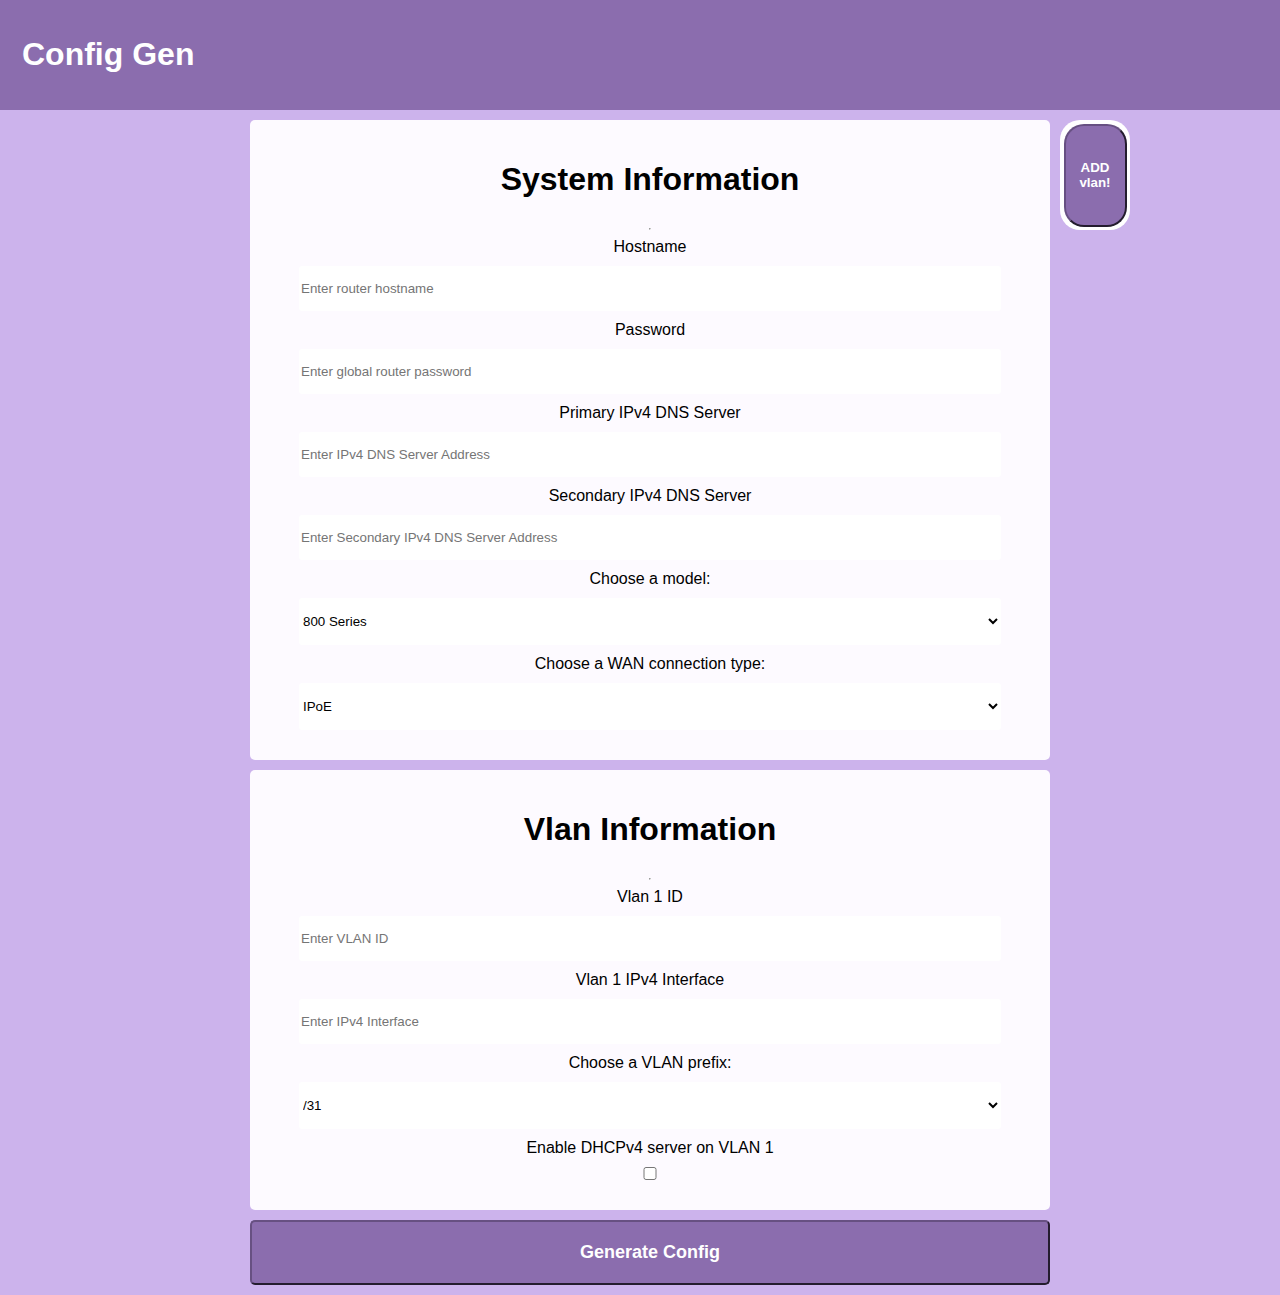
<file: index.html>
<!DOCTYPE html>
<html>
    <head>
        <meta charset="utf-8">
        <title>Config Gen</title>
        <meta name="description" content="">
        <meta name="viewport" content="width=device-width, initial-scale=1">
        <link rel="stylesheet" href="app.css">
    </head>
    <body>
        <div class = "sidebar" id = "sidebar">
            <button type = button class = "sidebutton" id = "addvlan"> ADD vlan! </button>
            <button type = button class = "hide sidebutton" id = "deletevlan"> DELETE vlan! </button>
        </div>
        <div class="topcontainer">
            <div class="topbar">
                <h1>Config Gen</h1>
            </div> 
            <form action = "#">
                <div class ="Container">
                    <div class="System" id="System">
                        <h1> System Information </h1>
                        <hr>
                        <label for="hn">Hostname</label>
                        <input type="text" class="text" placeholder="Enter router hostname" id="hn" name="hn">
                        <!-- Make sure the id for the error classes is the element it's for, + err (hostname = hnerr)-->
                        <div class="hide err"id="hnerr">
                            <!-- the error message is changed in the .js file-->
                            <span class = "msg"> You got this wrong loooooool </span>
                        </div>
    
                        <label for="pw">Password</label>
                        <input type="password" class="password text" placeholder="Enter global router password" id="pw" name="pw">
                        <div class="hide err"id="pwerr">
                            <span class = "msg"> You got this wrong loooooool </span>
                        </div>
    
                        <label for="pipv4">Primary IPv4 DNS Server</label>
                        <input type="text" class="ipv4" placeholder="Enter IPv4 DNS Server Address" id="pipv4" name="pipv4">

                        <div class="hide err"id="pipv4err">
                            <span class = "msg"> You got this wrong loooooool </span>
                        </div>

                        <label for="sipv4">Secondary IPv4 DNS Server</label>
                        <input type="text" class="ipv4" placeholder="Enter Secondary IPv4 DNS Server Address" id="sipv4" name="sipv4">
                        <div class="hide err"id="sipv4err">
                            <span class = "msg"> You got this wrong loooooool </span>
                        </div>
    
                        <label for="model">Choose a model:</label>
                        <select name="model" id="model">
                        <option value="800Series">800 Series</option>
                        <option value="1100Series">1100 Series</option>
                        </select>

                        
                        <label for="WAN">Choose a WAN connection type:</label>
                        <select name="WAN" id="WAN">
                        <option value="IPoE">IPoE</option>
                        <option value="PPPoE">PPPoE</option>
                        <option value="Static IP">Static IP</option>
                        </select>
                    </div>
                    
                    <div class="Vlan" id="vlan1">
                        <h1> Vlan Information </h1>
                        <hr>

                        <label for="v1ID">Vlan 1 ID</label>
                        <input type="text" class="vID text" placeholder="Enter VLAN ID" id="v1ID" name="v1ID">
                        <div class="hide err"id="v1IDerr">
                            <span class = "msg"> You got this wrong loooooool </span>
                        </div>

                        <label for="v1ipv4">Vlan 1 IPv4 Interface</label>
                        <input type="text" class="ipv4" placeholder="Enter IPv4 Interface" id="v1ipv4" name="v1ipv4">
                        <div class="hide err"id="v1ipv4err">
                            <span class = "msg"> You got this wrong loooooool </span>
                        </div>

                        <label for="v1ipPre">Choose a VLAN prefix:</label>
                        <select name="v1ipPre" id="v1ipPre">
                        <option value="/31">/31</option>
                        <option value="/30">/30</option>
                        <option value="/29">/29</option>
                        <option value="/28">/28</option>
                        <option value="/27">/27</option>
                        <option value="/26">/26</option>
                        <option value="/25">/25</option>
                        <option value="/24">/24</option>
                        <option value="/23">/23</option>
                        <option value="/22">/22</option>
                        <option value="/21">/21</option>
                        <option value="/20">/20</option>
                        <option value="/19">/19</option>
                        <option value="/18">/18</option>
                        <option value="/17">/17</option>
                        <option value="/16">/16</option>
                        </select>

                        <label for="dhcpEN"> Enable DHCPv4 server on VLAN 1 </label>
                        <input type="checkbox" name="dhcpEN" value="Enable DHCPv4">
                    </div>

                    
                    <div class="hide" id="optionalvlan">
                        <h1> Vlan Information </h1>
                        <hr>

                        <label for="v0ID">Vlan ID</label>
                        <input type="text" class="vID text" placeholder="Enter VLAN ID" id="v0ID" name="v0ID">
                        <div class="hide err"id="v0IDerr">
                            <span class = "msg"> You got this wrong loooooool </span>
                        </div>

                        <label for="v0ipv4">Vlan IPv4 Interface</label>
                        <input type="text" class="ipv4" placeholder="Enter IPv4 Interface" id="v0ipv4" name="v0ipv4">

                        <div class="hide err"id="v0ipv4err">
                            <span class = "msg"> You got this wrong loooooool </span>
                        </div>

                        <label for="v1ipPre">Choose a VLAN prefix:</label>
                        <select name="v1ipPre" id="v1ipPre">
                        <option value="/31">/31</option>
                        <option value="/30">/30</option>
                        <option value="/29">/29</option>
                        <option value="/28">/28</option>
                        <option value="/27">/27</option>
                        <option value="/26">/26</option>
                        <option value="/25">/25</option>
                        <option value="/24">/24</option>
                        <option value="/23">/23</option>
                        <option value="/22">/22</option>
                        <option value="/21">/21</option>
                        <option value="/20">/20</option>
                        <option value="/19">/19</option>
                        <option value="/18">/18</option>
                        <option value="/17">/17</option>
                        <option value="/16">/16</option>
                        </select>

                        <label for="dhcpEN"> Enable DHCPv4 server on VLAN </label>
                        <input type="checkbox" name="dhcpEN" value="Enable DHCPv4">
                     </div>

                     <button class="Button" type="button" onclick="ValidateAll()" id="gc"> Generate Config </button>
                </div>
            </form>
        </div>
        
        <script src="script.js"></script>
    </body>
</html>
</file>
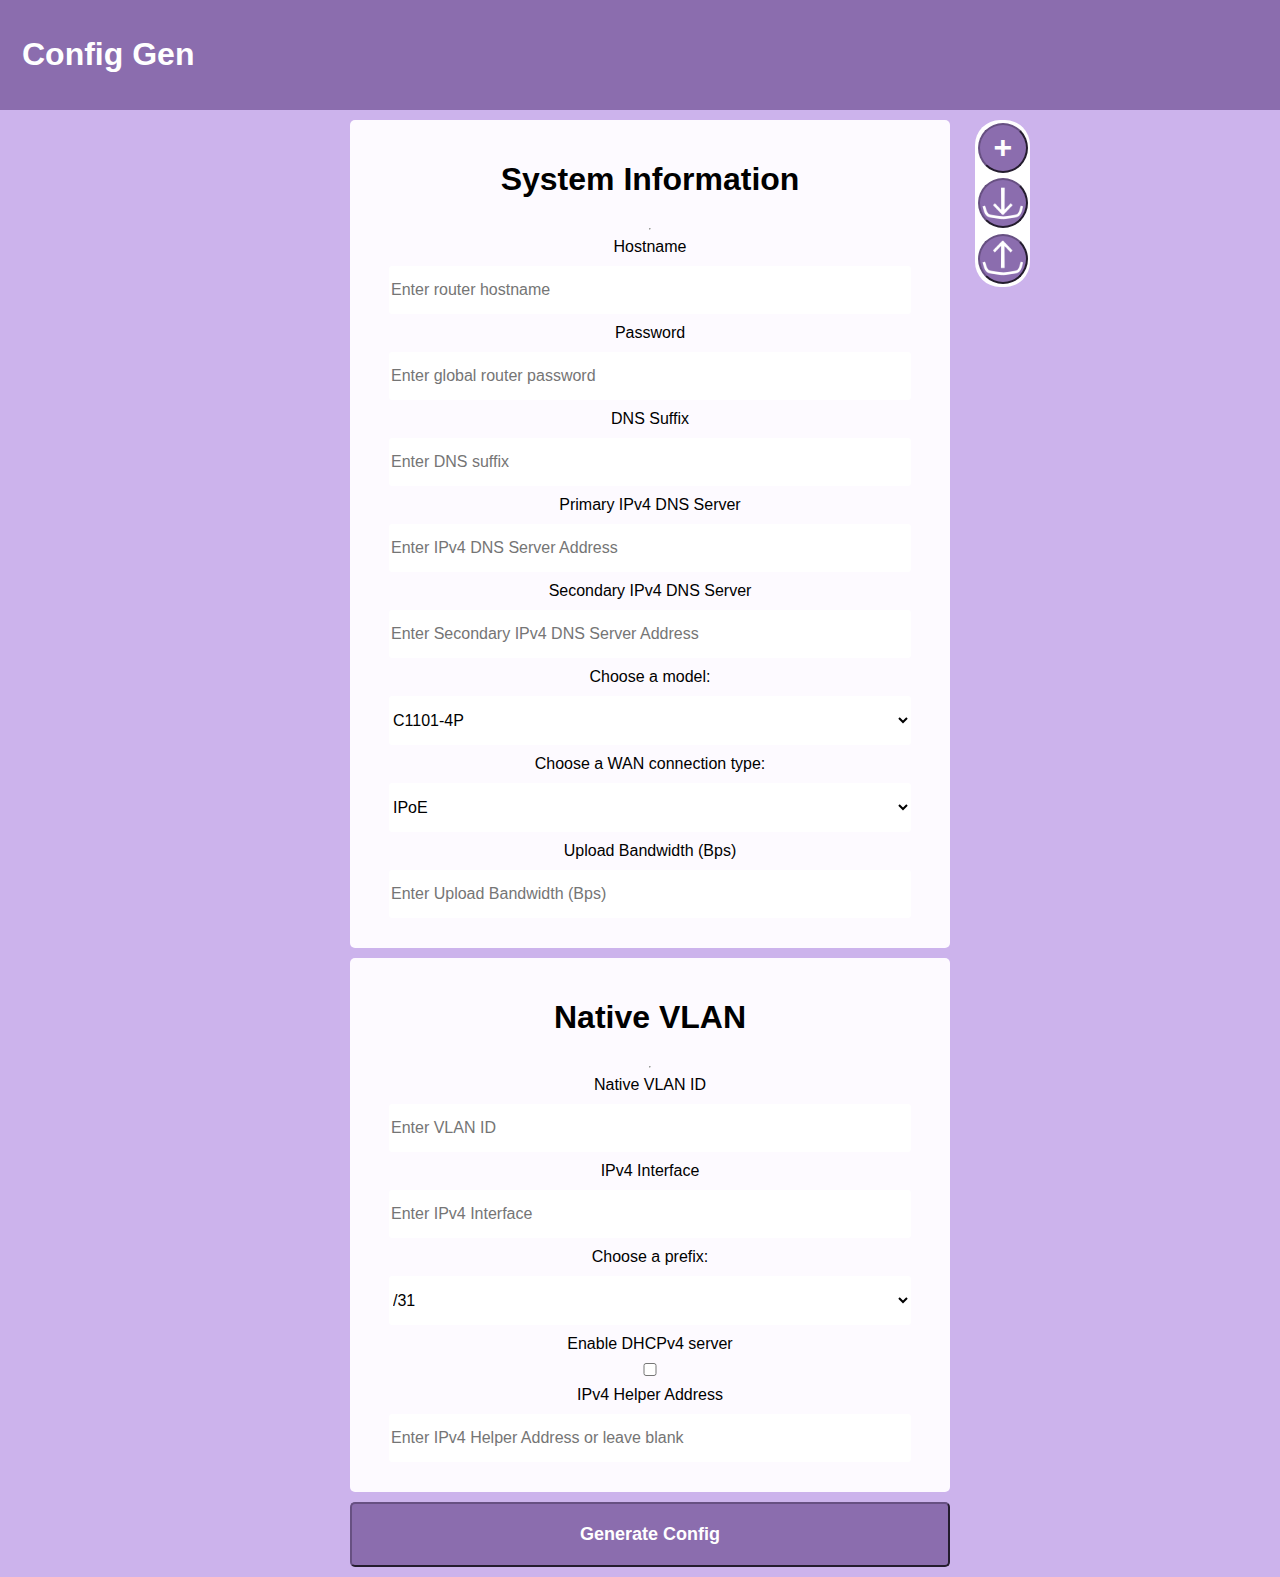
<file: templates/index.html>
<!DOCTYPE html>
<html>
    <head>
        <meta charset="utf-8">
        <title>Config Gen</title>
        <meta name="description" content="">
        <meta name="viewport" content="width=device-width, initial-scale=1">
        <link rel="stylesheet" href="../static/app.css">
    </head>
    <body>
        <div class = "sidebar" id = "sidebar">
            <button type = button class = "sidebutton" id = "additems">+</button>
            <button type = button class = "sidebutton" id = "import"> 
                <input type = "file" id = "importfile"/>
            </button>
            <button type = button class = "sidebutton" id = "export"> </button>
            <button type = button class = "hide sidebutton" id = "deleteitem"> </button>
        </div>
        <div class = "sidebaroptions" id ="sidebaroptions">
            <button type = button class = "sidebarbutton" id = "addvlan"> ADD vlan! </button>
            <button type = button class = "sidebarbutton" id = "addPF"> ADD port forwarding! </button>
            <button type = button class = "sidebarbutton" id = "addVPN"> ADD VPN! </button>
        </div>
        <div class="topcontainer">
            <div class="topbar">
                <h1>Config Gen</h1>
            </div> 
            <form action = "#" id="configForm">
                <div class ="Container">
                    <div class="System" id="System">
                        <h1> System Information </h1>
                        <hr>
                        <label for="hn">Hostname</label>
                        <input type="text" class="text" placeholder="Enter router hostname" id="hn" name="hn">
                        <!-- Make sure the id for the error classes is the element it's for, + err (hostname = hnerr)-->
                        <div class="hide err"id="hnerr">
                            <!-- the error message is changed in the .js file-->
                            <span class = "msg"> You got this wrong loooooool </span>
                        </div>
                        
                        <label for="pw">Password</label>
                        <input type="password" class="password text" placeholder="Enter global router password" id="pw" name="pw">
                        <div class="hide err"id="pwerr">
                            <span class = "msg"> You got this wrong loooooool </span>
                        </div>

                        <label for="suffix">DNS Suffix</label>
                        <input type="text" class="suffix text" placeholder="Enter DNS suffix" id="suffix" name="suffix">
                        <div class="hide err"id="suffixerr">
                            <span class = "msg"> You got this wrong loooooool </span>
                        </div>
    
                        <label for="pipv4">Primary IPv4 DNS Server</label>
                        <input type="text" class="ipv4" placeholder="Enter IPv4 DNS Server Address" id="pipv4" name="pipv4">

                        <div class="hide err"id="pipv4err">
                            <span class = "msg"> You got this wrong loooooool </span>
                        </div>

                        <label for="sipv4">Secondary IPv4 DNS Server</label>
                        <input type="text" class="ipv4" placeholder="Enter Secondary IPv4 DNS Server Address" id="sipv4" name="sipv4">
                        <div class="hide err"id="sipv4err">
                            <span class = "msg"> You got this wrong loooooool </span>
                        </div>
    
                        <label for="model">Choose a model:</label>
                        <select name="model" id="model">
                        <!--<option value="800Series">800 Series</option>-->
                        <!--<option value="110Series">1100 Series</option>-->
                        <option value="11014PSeries" selected>C1101-4P</option>
                        <option value="897VASeries">897VA</option>
                        <option value="11014PSeries_vpn_test">11014PSeries_vpn_test</option>
                        </select>

                        
                        <label for="WAN">Choose a WAN connection type:</label>
                        <select name="WAN" id="WAN">
                        <option value="IPoE">IPoE</option>
                        <option value="PPPoE">PPPoE</option>
                        <!--<option value="Static IP">Static IP</option>-->
                        </select>

                        <label for="bps">Upload Bandwidth (Bps)</label>
                        <input type="text" class="bps text" placeholder="Enter Upload Bandwidth (Bps)" id="bps" name="bps">
                        <div class="hide err"id="bpserr">
                            <span class = "msg"> You got this wrong loooooool </span>
                        </div>
                    </div>
                    
                    <div class="Vlan" id="vlan1">
                        <h1> Native VLAN </h1>
                        <hr>

                        <label for="v1ID">Native VLAN ID</label>
                        <input type="text" class="vID text" placeholder="Enter VLAN ID" id="v1ID" name="v1ID">
                        <div class="hide err"id="v1IDerr">
                            <span class = "msg"> You got this wrong loooooool </span>
                        </div>

                        <label for="v1ipv4" id="v1ipv4Label">IPv4 Interface</label>
                        <input type="text" class="ipv4" placeholder="Enter IPv4 Interface" id="v1ipv4" name="v1ipv4">
                        <div class="hide err"id="v1ipv4err">
                            <span class = "msg"> You got this wrong loooooool </span>
                        </div>

                        <label for="v1ipPre" id = "v1ipPreLabel">Choose a prefix:</label>
                        <select name="v1ipPre" id="v1ipPre">
                        <option value="/31">/31</option>
                        <option value="/30">/30</option>
                        <option value="/29">/29</option>
                        <option value="/28">/28</option>
                        <option value="/27">/27</option>
                        <option value="/26">/26</option>
                        <option value="/25">/25</option>
                        <option value="/24">/24</option>
                        <option value="/23">/23</option>
                        <option value="/22">/22</option>
                        <option value="/21">/21</option>
                        <option value="/20">/20</option>
                        <option value="/19">/19</option>
                        <option value="/18">/18</option>
                        <option value="/17">/17</option>
                        <option value="/16">/16</option>
                        </select>

                        <label for="v1dhcpEN" id ="v1dhcpENLabel"> Enable DHCPv4 server </label>
                        <input type="checkbox" name="v1dhcpEN" id ="v1dhcpEN" value="Enable DHCPv4">

                        <label for="v1Helper" id = "v1HelperLabel" class="hide">IPv4 Helper Address</label>
                        <input type="text" class="ipv4altered text hide" placeholder="Enter IPv4 Helper Address or leave blank" id="v1Helper" name="v1Helper">
                        <div class="hide err"id="v1Helpererr">
                            <span class = "msg"> You got this wrong loooooool </span>
                        </div>

                    </div>

                    
                    <div class="hide" id="optionalvlan">
                        <h1 id = "vlan0title"> Tagged VLAN </h1>
                        <hr>

                        <label for="v0ID" id = "v0IDLabel">Tagged VLAN ID</label>
                        <input type="text" class="vID text" placeholder="Enter VLAN ID" id="v0ID" name="v0ID">
                        <div class="hide err"id="v0IDerr">
                            <span class = "msg"> You got this wrong loooooool </span>
                        </div>

                        <label for="v0ipv4" id="v0ipv4Label">IPv4 Interface</label>
                        <input type="text" class="ipv4" placeholder="Enter IPv4 Interface" id="v0ipv4" name="v0ipv4">

                        <div class="hide err"id="v0ipv4err">
                            <span class = "msg"> You got this wrong loooooool </span>
                        </div>

                        <label for="v0ipPre" id ="v0ipPreLabel">Choose a prefix:</label>
                        <select name="v0ipPre" id="v0ipPre">
                        <option value="/31">/31</option>
                        <option value="/30">/30</option>
                        <option value="/29">/29</option>
                        <option value="/28">/28</option>
                        <option value="/27">/27</option>
                        <option value="/26">/26</option>
                        <option value="/25">/25</option>
                        <option value="/24">/24</option>
                        <option value="/23">/23</option>
                        <option value="/22">/22</option>
                        <option value="/21">/21</option>
                        <option value="/20">/20</option>
                        <option value="/19">/19</option>
                        <option value="/18">/18</option>
                        <option value="/17">/17</option>
                        <option value="/16">/16</option>
                        </select>

                        <label for="v0dhcpEN" id="v0dhcpENLabel"> Enable DHCPv4 server </label>
                        <input type="checkbox" name="v0dhcpEN" id ="v0dhcpEN" value="Enable DHCPv4">

                        <label for="v0Helper" id = "v0HelperLabel" class="hide">IPv4 Helper Address</label>
                        <input type="text" class="ipv4altered text hide" placeholder="Enter IPv4 Helper Address or leave blank" id="v0Helper" name="v0Helper">
                        <div class="hide err"id="v0Helpererr">
                            <span class = "msg"> You got this wrong loooooool </span>
                        </div>
                     </div>

                     <div class = "hide" id ="optionalPF">
                        <h1 id = "PortForwarding0Title"> Port Forwarding 0 Information </h1>

                        <label for="p0protocol" id ="p0protocolLabel">Choose a protocol (TCP/UDP):</label>
                        <select name="p0protocol" id="p0protocol">
                        <option value="TCP">TCP</option>
                        <option value="UDP">UDP</option>
                        </select>

                        <label for="p0sIP" id="p0sILabel"> Source IP Address</label>
                        <input type="text" class="ipv4altered text" placeholder="Enter IPv4 address or leave blank" id="p0sIP" name="p0sIP">
                        <div class="hide err"id="p0sIPerr">
                            <span class = "msg"> You got this wrong loooooool </span>
                        </div>

                        <label for="p0exPort" id ="p0exPortLabel">External Port Number</label>
                        <input type="text" class="portNo text" placeholder="Enter external port number" id="p0exPort" name="p0exPort">
                        <!--1-65353-->
                        <div class="hide err"id="p0exPorterr">
                            <span class = "msg"> You got this wrong loooooool </span>
                        </div>

                        <label for="p0iIP" id="p0iILabel"> Internal IP Address</label>
                        <input type="text" class="ipv4" placeholder="Enter IPv4 address" id="p0iIP" name="p0iIP">
                        <div class="hide err"id="p0iIPerr">
                            <span class = "msg"> You got this wrong loooooool </span>
                        </div>
                        
                        <label for="p0inPort" id ="p0inPortLabel">Internal Port Number</label>
                        <input type="text" class="portNo text" placeholder="Enter internal port number" id="p0inPort" name="p0inPort">
                        <!--1-65353-->
                        <div class="hide err"id="p0inPorterr">
                            <span class = "msg"> You got this wrong loooooool </span>
                        </div>


                     </div>

                     <div class = "hide" id = "optionalVPN"> 
                        <h1 id = "VPN0Title"> VPN 0 Information </h1>
                        <h2> IKE Configuration</h2>

                        <label for="i0ipv4" id="i0ipv4Label"> Remote IPv4 Address</label>
                        <input type="text" class="ipv4 text" placeholder="Enter IPv4 address" id="i0ipv4" name="i0ipv4">
                        <div class="hide err"id="i0ipv4err">
                            <span class = "msg"> You got this wrong loooooool </span>
                        </div>

                        <label for="i0PreSharedKey" id="i0PreSharedKeyLabel"> Pre-shared Key </label>
                        <input type="text" class="any text" placeholder="Enter key" id="i0PreSharedKey" name="i0PreSharedKey">
                        <div class="hide err"id="i0PreSharedKeyerr">
                            <span class = "msg"> You got this wrong loooooool </span>
                        </div>

                        <label for="i0Encryption" id ="i0EncryptionLabel"> Select encryption: </label>
                        <select name="i0Encryption" id="i0Encryption">
                        <option value="aes-cbc-128">AES-CBC-128</option>
                        <option value="aes-cbc-256">AES-CBC-256</option>
                        </select>

                        <label for="i0Authentication" id ="i0AuthenticationLabel"> Select authentication:</label>
                        <select name="i0Authentication" id="i0Authentication">
                        <option value="sha-1">SHA1</option>
                        <option value="sha-256">SHA256</option>
                        <option value="sha-512">SHA512</option>
                        </select>

                        <p> Select DH group: </p>

                        <div id = "grid1" class = "grid">
                            <div>
                                <label for="i0Diffie11" class = "DiffieLabel" id="i0Diffie11Label"> 1 </label>
                                <input type="checkbox" class = "Diffie" name="i0Diffie11" id ="i0Diffie11" value="Enable">
                            </div>

                            <div>
                                <label for="i0Diffie12"  class = "DiffieLabel" id="i0Diffie12Label"> 2</label>
                                <input type="checkbox" class = "Diffie" name="i0Diffie12" id ="i0Diffie12" value="Enable">
                            </div>

                            <div>
                                <label for="i0Diffie15"  class = "DiffieLabel" id="i0Diffie15Label"> 5 </label>
                                <input type="checkbox" class = "Diffie" name="i0Diffie15" id ="i0Diffie15" value="Enable">
                            </div>

                            <div>
                                <label for="i0Diffie114" class = "DiffieLabel" id="i0Diffie114Label"> 14 </label>
                                <input type="checkbox" class = "Diffie" name="i0Diffie114" id ="i0Diffie114" value="Enable">
                            </div>

                            <div>
                                <label for="i0Diffie115"  class = "DiffieLabel" id="i0Diffie115Label"> 15 </label>
                                <input type="checkbox" class = "Diffie" name="i0Diffie115" id ="i0Diffie115" value="Enable">
                            </div>

                            <div>
                                <label for="i0Diffie116"  class = "DiffieLabel" id="i0Diffie116Label"> 16 </label>
                                <input type="checkbox" class = "Diffie" name="i0Diffie116" id ="i0Diffie116" value="Enable">
                            </div>

                            <div>
                                <label for="i0Diffie117" class = "DiffieLabel" id="i0Diffie117Label"> 17 </label>
                                <input type="checkbox" class = "Diffie" name="i0Diffie117" id ="i0Diffie117" value="Enable">
                            </div>

                            <div>
                                <label for="i0Diffie118"  class = "DiffieLabel" id="i0Diffie118Label"> 18 </label>
                                <input type="checkbox" class = "Diffie" name="i0Diffie118" id ="i0Diffie118" value="Enable">
                            </div>

                            <div>
                                <label for="i0Diffie119"  class = "DiffieLabel" id="i0Diffie119Label"> 19 </label>
                                <input type="checkbox" class = "Diffie" name="i0Diffie119" id ="i0Diffie119" value="Enable">
                            </div>

                            <div>
                                <label for="i0Diffie120" class = "DiffieLabel" id="i0Diffie120Label"> 20 </label>
                                <input type="checkbox" class = "Diffie" name="i0Diffie120" id ="i0Diffie120" value="Enable">
                            </div>

                            <div>
                                <label for="i0Diffie121"  class = "DiffieLabel" id="i0Diffie121Label"> 21 </label>
                                <input type="checkbox" class = "Diffie" name="i0Diffie121" id ="i0Diffie121" value="Enable">
                            </div>

                            <div>
                                <label for="i0Diffie127"  class = "DiffieLabel" id="i0Diffie127Label"> 27 </label>
                                <input type="checkbox" class = "Diffie" name="i0Diffie127" id ="i0Diffie127" value="Enable">
                            </div>

                            <div>
                                <label for="i0Diffie128" class = "DiffieLabel" id="i0Diffie128Label"> 28 </label>
                                <input type="checkbox" class = "Diffie" name="i0Diffie128" id ="i0Diffie128" value="Enable">
                            </div>

                            <div>
                                <label for="i0Diffie129"  class = "DiffieLabel" id="i0Diffie129Label"> 29 </label>
                                <input type="checkbox" class = "Diffie" name="i0Diffie129" id ="i0Diffie129" value="Enable">
                            </div>

                            <div>
                                <label for="i0Diffie130"  class = "DiffieLabel" id="i0Diffie130Label"> 30 </label>
                                <input type="checkbox" class = "Diffie" name="i0Diffie130" id ="i0Diffie130" value="Enable">
                            </div>

                            <div>
                                <label for="i0Diffie131"  class = "DiffieLabel" id="i0Diffie130Label"> 31 </label>
                                <input type="checkbox" class = "Diffie" name="i0Diffie131" id ="i0Diffie131" value="Enable">
                            </div>

                            <div>
                                <label for="i0Diffie132"  class = "DiffieLabel" id="i0Diffie132Label"> 32 </label>
                                <input type="checkbox" class = "Diffie" name="i0Diffie132" id ="i0Diffie132" value="Enable">
                            </div>
                        </div>

                        <label for="i0KeyLifetime" id ="i0KeyLifetimeLabel">Key Lifetime (seconds):</label>
                        <input type="text" class="lifetime text" placeholder="Enter key lifetime" id="i0KeyLifetime" name="i0KeyLifetime">
                        <div class="hide err"id="i0KeyLifetimeerr">
                            <span class = "msg"> You got this wrong loooooool </span>
                        </div>

                        <h2> IPSec Information </h2>

                        <label for="i0lipv4" id="i0lipv4Label"> Local IPv4 Network Address</label>
                        <input type="text" class="ipv4 text" placeholder="Enter IPv4 address" id="i0lipv4" name="i0lipv4">
                        <div class="hide err"id="i0lipv4err">
                            <span class = "msg"> You got this wrong loooooool </span>
                        </div>

                        <label for="i0lipv4Pre" id ="i0lipv4PreLabel">Choose a prefix for local subnet:</label>
                        <select name="i0lipv4Pre" id="i0lipv4Pre">
                        <option value="/31">/31</option>
                        <option value="/30">/30</option>
                        <option value="/29">/29</option>
                        <option value="/28">/28</option>
                        <option value="/27">/27</option>
                        <option value="/26">/26</option>
                        <option value="/25">/25</option>
                        <option value="/24">/24</option>
                        <option value="/23">/23</option>
                        <option value="/22">/22</option>
                        <option value="/21">/21</option>
                        <option value="/20">/20</option>
                        <option value="/19">/19</option>
                        <option value="/18">/18</option>
                        <option value="/17">/17</option>
                        <option value="/16">/16</option>
                        </select>

                        <label for="i0ripv4" id="i0ripv4Label"> Remote IPv4 Network Address</label>
                        <input type="text" class="ipv4 text" placeholder="Enter IPv4 address" id="i0ripv4" name="i0ripv4">
                        <div class="hide err"id="i0ripv4err">
                            <span class = "msg"> You got this wrong loooooool </span>
                        </div>

                        <label for="i0ripv4Pre" id ="i0ripv4PreLabel">Choose a prefix for remote subnet:</label>
                        <select name="i0ripv4Pre" id="i0ripv4Pre">
                        <option value="/31">/31</option>
                        <option value="/30">/30</option>
                        <option value="/29">/29</option>
                        <option value="/28">/28</option>
                        <option value="/27">/27</option>
                        <option value="/26">/26</option>
                        <option value="/25">/25</option>
                        <option value="/24">/24</option>
                        <option value="/23">/23</option>
                        <option value="/22">/22</option>
                        <option value="/21">/21</option>
                        <option value="/20">/20</option>
                        <option value="/19">/19</option>
                        <option value="/18">/18</option>
                        <option value="/17">/17</option>
                        <option value="/16">/16</option>
                        </select>

                        <label for="i0Encryption2" id ="i0Encryption2Label"> Select encryption: </label>
                        <select name="i0Encryption2" id="i0Encryption2">
                        <option value="esp-192-aes">ESP-192-AES</option>
                        <option value="esp-256-aes">ESP-256-AES</option>
                        </select>

                        <label for="i0Authentication2" id ="i0Authentication2Label"> Select authentication:</label>
                        <select name="i0Authentication2" id="i0Authentication2">
                        <option value="esp-sha256-hmac">ESP-SHA256-HMAC</option>
                        <option value="esp-sha512-hmac">ESP-SHA512-HMAC</option>
                        </select>

                        <!--<label for="i0ERD" id="i0ERDLabel"> Enable Replay Detection </label>
                        <input type="checkbox" name="i0ERD" id ="i0ERD" value="Enable">

                        <label for="i0PFS" id="i0PFSLabel"> Enable Perfect Forward Secrecy (PFS) </label>
                        <input type="checkbox" name="i0PFS" id ="i0PFS" value="Enable">-->

                        <p> Select DH group: </p>

                        <div id = "grid2" class = "grid">
                            <div>
                                <label for="i0Diffie21"  class = "DiffieLabel" id="i0Diffie21Label"> 1 </label>
                                <input type="checkbox" class = "Diffie" name="i0Diffie21" id ="i0Diffie21" value="Enable">
                            </div>

                            <div>
                                <label for="i0Diffie22" class = "DiffieLabel" id="i0Diffie22Label"> 2</label>
                                <input type="checkbox" class = "Diffie" name="i0Diffie22" id ="i0Diffie22" value="Enable">
                            </div>

                            <div>
                                <label for="i0Diffie25"  class = "DiffieLabel" id="i0Diffie25Label"> 5 </label>
                                <input type="checkbox" class = "Diffie" name="i0Diffie25" id ="i0Diffie25" value="Enable">
                            </div>

                            <div>
                                <label for="i0Diffie214" class = "DiffieLabel" id="i0Diffie214Label"> 14 </label>
                                <input type="checkbox" class = "Diffie" name="i0Diffie214" id ="i0Diffie214" value="Enable">
                            </div>

                            <div>
                                <label for="i0Diffie215"  class = "DiffieLabel" id="i0Diffie215Label"> 15 </label>
                                <input type="checkbox" class = "Diffie" name="i0Diffie215" id ="i0Diffie215" value="Enable">
                            </div>

                            <div>
                                <label for="i0Diffie216"  class = "DiffieLabel" id="i0Diffie216Label"> 16 </label>
                                <input type="checkbox" class = "Diffie" name="i0Diffie216" id ="i0Diffie216" value="Enable">
                            </div>

                            <div>
                                <label for="i0Diffie217" class = "DiffieLabel" id="i0Diffie217Label"> 17 </label>
                                <input type="checkbox" class = "Diffie" name="i0Diffie217" id ="i0Diffie217" value="Enable">
                            </div>

                            <div>
                                <label for="i0Diffie218"  class = "DiffieLabel" id="i0Diffie218Label"> 18 </label>
                                <input type="checkbox" class = "Diffie" name="i0Diffie218" id ="i0Diffie218" value="Enable">
                            </div>

                            <div>
                                <label for="i0Diffie219"  class = "DiffieLabel" id="i0Diffie219Label"> 19 </label>
                                <input type="checkbox" class = "Diffie" name="i0Diffie219" id ="i0Diffie219" value="Enable">
                            </div>

                            <div>
                                <label for="i0Diffie220" class = "DiffieLabel" id="i0Diffie220Label"> 20 </label>
                                <input type="checkbox" class = "Diffie" name="i0Diffie220" id ="i0Diffie220" value="Enable">
                            </div>

                            <div>
                                <label for="i0Diffie221"  class = "DiffieLabel" id="i0Diffie221Label"> 21 </label>
                                <input type="checkbox" class = "Diffie" name="i0Diffie221" id ="i0Diffie221" value="Enable">
                            </div>

                            <div>
                                <label for="i0Diffie227"  class = "DiffieLabel" id="i0Diffie227Label"> 27 </label>
                                <input type="checkbox" class = "Diffie" name="i0Diffie227" id ="i0Diffie227" value="Enable">
                            </div>

                            <div>
                                <label for="i0Diffie228" class = "DiffieLabel" id="i0Diffie228Label"> 28 </label>
                                <input type="checkbox" class = "Diffie" name="i0Diffie228" id ="i0Diffie228" value="Enable">
                            </div>

                            <div>
                                <label for="i0Diffie229"  class = "DiffieLabel" id="i0Diffie229Label"> 29 </label>
                                <input type="checkbox" class = "Diffie" name="i0Diffie229" id ="i0Diffie229" value="Enable">
                            </div>

                            <div>
                                <label for="i0Diffie230"  class = "DiffieLabel" id="i0Diffie230Label"> 30 </label>
                                <input type="checkbox" class = "Diffie" name="i0Diffie230" id ="i0Diffie230" value="Enable">
                            </div>

                            <div>
                                <label for="i0Diffie231"  class = "DiffieLabel" id="i0Diffie230Label"> 31 </label>
                                <input type="checkbox" class = "Diffie" name="i0Diffie231" id ="i0Diffie231" value="Enable">
                            </div>

                            <div>
                                <label for="i0Diffie232"  class = "DiffieLabel" id="i0Diffie232Label"> 32 </label>
                                <input type="checkbox" class = "Diffie" name="i0Diffie232" id ="i0Diffie232" value="Enable">
                            </div>
                        </div>

                        
                        <label for="i0KeyLifetime2" id ="i0KeyLifetime2Label">Key Lifetime (seconds):</label>
                        <input type="text" class="lifetime text" placeholder="Enter key lifetime" id="i0KeyLifetime2" name="i0KeyLifetime2">
                        <!--1-86,400-->
                        <div class="hide err"id="i0KeyLifetime2err">
                            <span class = "msg"> You got this wrong loooooool </span>
                        </div>


                     </div>

                     <button class="Button" type="submit" id="gc"> Generate Config </button>
                </div>

            </form>
        </div>
        
        <script src="../static/script.js"></script>
    </body>
</html>
</file>
<file: app.css>
*{
    box-sizing: border-box;
}

body {
    background-color: rgb(204, 179, 236);
    margin-left: auto;
    margin-right: auto;
    margin-top: auto;
    margin-bottom: auto;
    font-family: Arial, Helvetica, sans-serif;
    color:black;
}

.topbar {
    width:100%;
    background-color: rgb(139, 109, 174);
    padding: 15px 22px;
    color:white;
    margin-left: auto;
    margin-right: auto;
    overflow:hidden;
    /*background-image: url("flowerpattern.jpg");*/
}

.sidebar {
    background-color: white;
    border-radius: 20px;
    height: 110px;
    width: 70px;
    z-index: 1;
    margin: auto;
    position: absolute;
    offset-distance: 120;
    display: flex;
    flex-direction: column;
    justify-content: center; /*buttons go off text align*/
    align-items: center;
    transition: 0.2s;
}

.sidebutton{
    width:90%;
    height:100%;
    padding:5%;
    margin:5%;
    border-radius:20px;
    border-color:rgb(103, 80, 130);
    color:white;
    background: rgb(139, 109, 174);
    font-weight: bold;
}

.sidebutton:hover{
    cursor:pointer;
    border: 4px solid rgb(96, 76, 118);
    background-color:  rgb(121, 94, 152);
}
.Container {
    display:block;
    max-width:80%;
    width:800px;
    /* MARGINS MAY BE REASON FOR LACK OF CENTERING*/
    margin-left: auto;
    margin-right: auto;
}



.System {
    background-color: rgb(253, 250, 255);
    border-radius: 5px;
    display:grid;
    grid-template-columns: repeat(1,auto);
    padding: 20px 10px;
    margin: 10px;
    width: 100%;
    text-align: center;
}

.Vlan{
    background-color: rgb(253, 250, 255);
    border-radius: 5px;
    display:grid;
    grid-template-columns: repeat(1,auto);
    padding: 20px 10px;
    margin: 10px;
    width: 100%;
    text-align: center;
}

.System:hover, .Vlan:hover{
    border: 2px solid rgb(158, 116, 166);
    box-shadow: 5px 5px 0 0 rgb(124, 92, 135);
    border-width: 2px;
}

.Button {
    border-radius: 5px;
    border-color:rgb(103, 80, 130);
    color:white;
    background: rgb(139, 109, 174);
    padding: 20px 10px;
    margin: 10px;
    width: 100%;
    font-size: large;
    display: grid;
    justify-content: center;
    align-items: center;
    font-weight: bold;
}

.Button:hover{
    cursor:pointer;
    border: 4px solid rgb(96, 76, 118);
    background-color:  rgb(121, 94, 152);
}

select {
    width: 90%;
    padding-top: 15px;
    padding-bottom:15px;
    border:none;
    background: rgb(255, 255, 255);
    border-radius: 3px;
    margin-left:auto;
    margin-right:auto;
    margin-top:10px;
    margin-bottom:10px;
    cursor:pointer;
}

input[type="checkbox"]{
    cursor:pointer;
}

input[type="text"], input[type="checkbox"], input[type="password"] {
    width: 90%;
    padding-top: 15px;
    padding-bottom:15px;
    border:none;
    background: rgb(255, 255, 255);
    border-radius: 3px;
    margin-left:auto;
    margin-right:auto;
    margin-top:10px;
    margin-bottom:10px;
    color:black;
}

input[type="text"]:hover, input[type="password"]:hover, select:hover {
    border: 1px solid rgb(158, 116, 166);
}


.err{
    color: red;
    font-size: small;
    border: 0px;
    /*top right bottom left*/
    padding:10px 0 20px;
}

.hide {
    display:none;
}
</file>
<file: static/app.css>
*{
    box-sizing: border-box;
}

body {
    background-color: rgb(204, 179, 236);
    margin-left: auto;
    margin-right: auto;
    margin-top: auto;
    margin-bottom: auto;
    font-family: Arial, Helvetica, sans-serif;
    color:black;
}

.topbar {
    width:100%;
    background-color: rgb(139, 109, 174);
    padding: 15px 22px;
    color:white;
    margin-left: auto;
    margin-right: auto;
    overflow:hidden;
    /*background-image: url("flowerpattern.jpg");*/
}

.sidebar {
    background-color: white;
    border-radius: 25px;
    width: 55px;
    height: fit-content;
    z-index: 1;
    margin: auto;
    position: absolute;
    offset-distance: 120;
    display: inline-block;
    text-align: center;
    box-sizing: border-box;
    transition: 0.2s;
}


.sidebutton {
    width:50px;
    height:50px;
    padding:5%;
    margin:5%;
    border-radius:50%;
    border-color:rgb(103, 80, 130);
    color:white;
    background: rgb(139, 109, 174);
    font-weight: bold;
}

#importfile{
    background-color: white;
    width:100%;
    height:100%;
    border-radius: 50%;
    display: block;
    cursor: pointer;
    z-index: 2;
    opacity: 0;
}

#additems {
    font-size:xx-large;
}

#deleteitem {
    background-image: url("../static/3481306.png");
    background-repeat: no-repeat;
    background-size: cover;
}

#import {
    background-image: url("../static/importsign.png");
    background-repeat: no-repeat;
    background-size: cover;
    box-sizing: border-box;
    text-align: center;
    display: block;
    padding:5%;
    margin:5%;
    cursor: default;
}

#export{
    background-image: url("../static/exportsign.png");
    background-repeat: no-repeat;
    background-size: cover;
}

.sidebaroptions{
    border-radius: 20px;
    height: 80px;
    width: 180px;
    z-index: 1;
    right: 140px;
    margin: auto;
    position: absolute;
    offset-distance: 120;
    transition: width 0.3s;
    transition-duration: 1;
    opacity: 0;
    display: flex;
    flex-direction: column;
    justify-content: center; /*buttons go off text align*/
    align-items: center;
}


.sidebarbutton{
    width:100%;
    height:50%;
    margin:2%;
    padding:2%;
    border-radius:20px;
    border: 2px solid white;
    color:white;
    background: rgb(139, 109, 174);
    font-weight: bold;
}


.sidebutton:hover, .sidebarbutton:hover{
    cursor:pointer;
    border: 4px solid rgb(96, 76, 118);
    background-color:  rgb(121, 94, 152);
}
.Container {
    display:block;
    max-width:80%;
    width:600px; /*will change to 600px when doing the other options*/
    /* MARGINS MAY BE REASON FOR LACK OF CENTERING*/
    margin-left: auto;
    margin-right: auto;
}



.System {
    background-color: rgb(253, 250, 255);
    border-radius: 5px;
    display:grid;
    grid-template-columns: repeat(1,auto);
    padding: 20px 10px;
    margin: 10px;
    width: 100%;
    text-align: center;
}

.Vlan, .PF, .VPN{
    background-color: rgb(253, 250, 255);
    border-radius: 5px;
    display:grid;
    grid-template-columns: repeat(1,auto);
    padding: 20px 10px;
    margin: 10px;
    width: 100%;
    text-align: center;
}

.System:hover, .Vlan:hover, .PF:hover{
    border: 2px solid rgb(158, 116, 166);
    box-shadow: 5px 5px 0 0 rgb(124, 92, 135);
    border-width: 2px;
}

.Button {
    border-radius: 5px;
    border-color:rgb(103, 80, 130);
    color:white;
    background: rgb(139, 109, 174);
    padding: 20px 10px;
    margin: 10px;
    width: 100%;
    font-size: large;
    display: grid;
    justify-content: center;
    align-items: center;
    font-weight: bold;
}

.Button:hover{
    cursor:pointer;
    border: 4px solid rgb(96, 76, 118);
    background-color:  rgb(121, 94, 152);
}

select {
    width: 90%;
    padding-top: 15px;
    padding-bottom:15px;
    border:none;
    background: rgb(255, 255, 255);
    border-radius: 3px;
    margin-left:auto;
    margin-right:auto;
    margin-top:10px;
    margin-bottom:10px;
    cursor:pointer;
}

input[type="checkbox"]{
    cursor:pointer;
}

label {
    font-size:medium;
}

select {
    font-size: medium;
}

input[type="text"], input[type="checkbox"], input[type="password"] {
    width: 90%;
    padding-top: 15px;
    padding-bottom:15px;
    border:none;
    background: rgb(255, 255, 255);
    border-radius: 3px;
    margin-left:auto;
    margin-right:auto;
    margin-top:10px;
    margin-bottom:10px;
    color:black;
    font-size: medium;
}

input[type="text"]:hover, input[type="password"]:hover, select:hover {
    border: 1px solid rgb(158, 116, 166);
}


.err{
    color: red;
    font-size: small;
    border: 0px;
    /*top right bottom left*/
    padding:10px 0 20px;
}

.hide {
    display:none;
}

.grid{
    display:grid;
    grid-template-columns: repeat(4, auto);
    padding:0;
    margin:0;
}


.grid div{
    padding:0;
    margin:0;
    display: flex;
    flex-direction: row;
    text-align: center;
    margin-left: auto;
    margin-right: auto;
    margin-top: auto;
    margin-bottom: 10px;
}

.grid div label, .grid div input[type="checkbox"]{
    margin-left: auto;
    margin-right: 10px;
    margin-top: auto;
    margin-bottom: auto;
    text-align: center;
}
</file>
